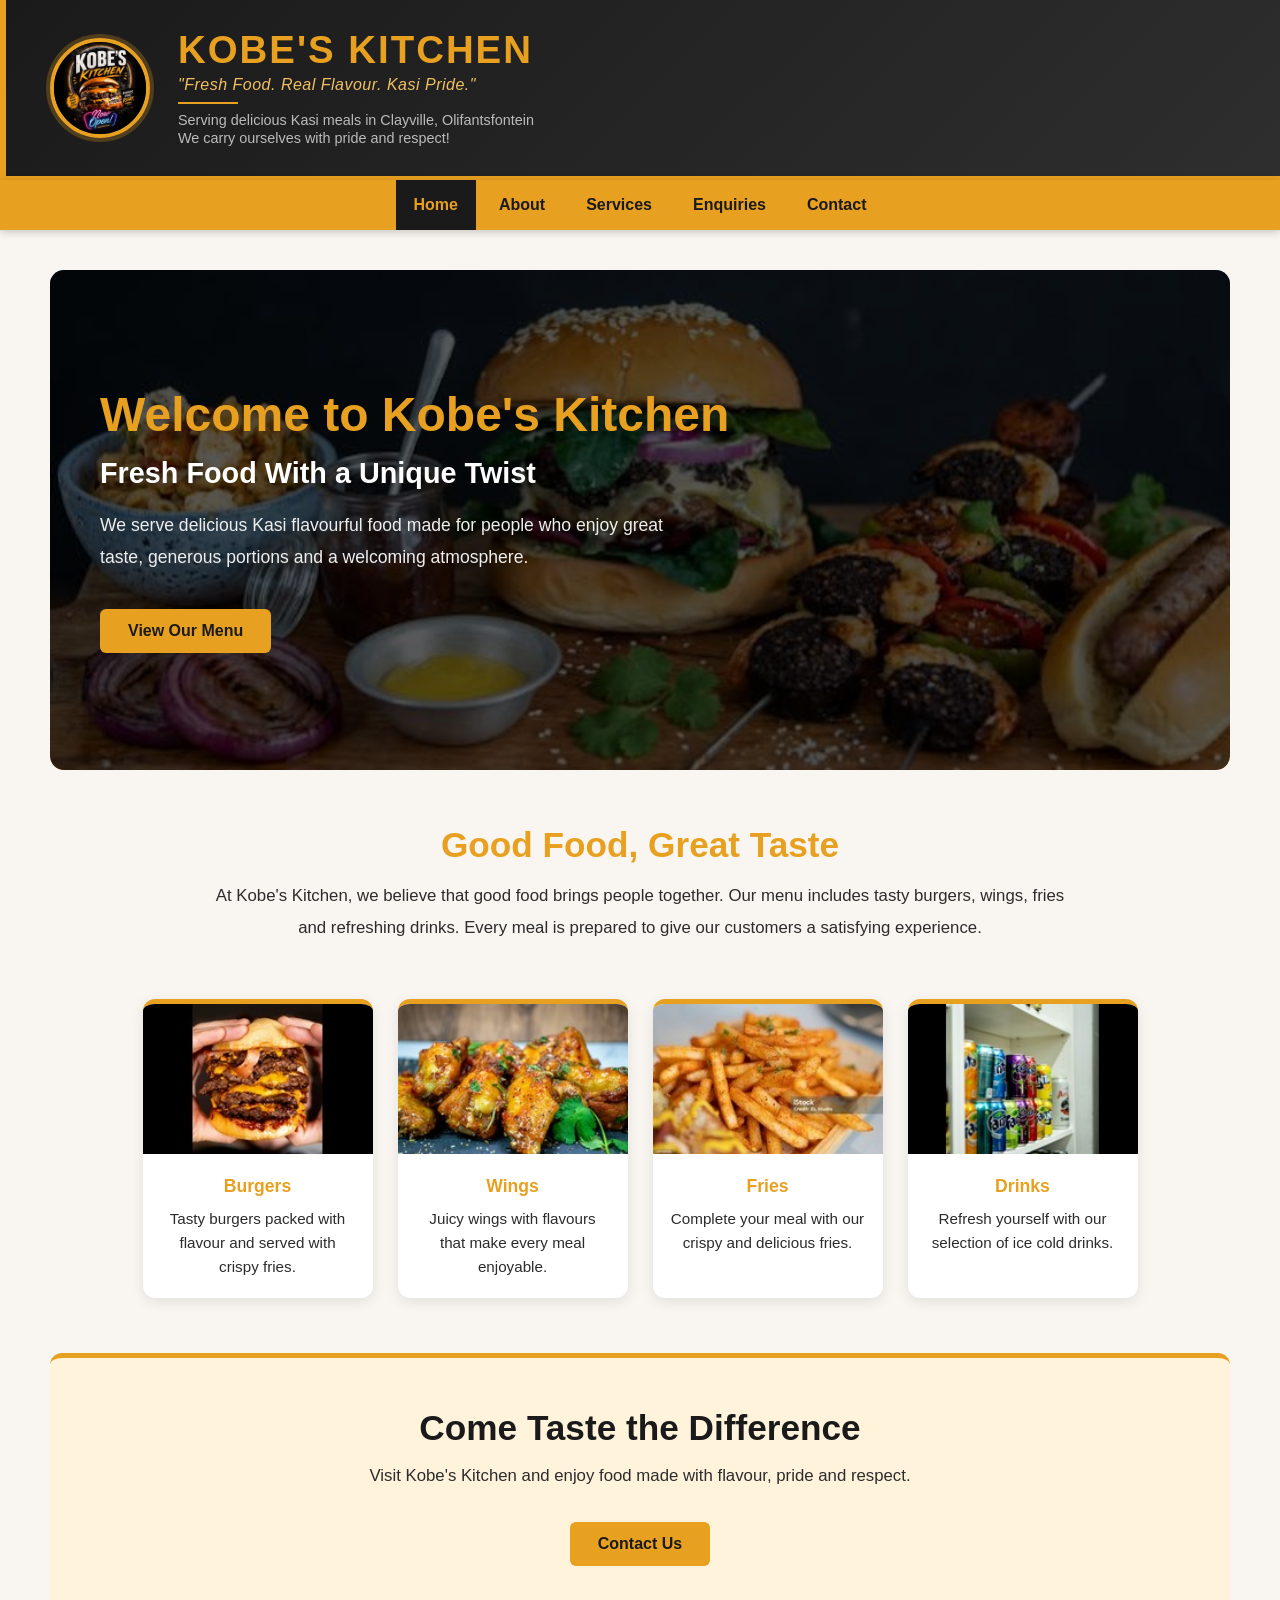
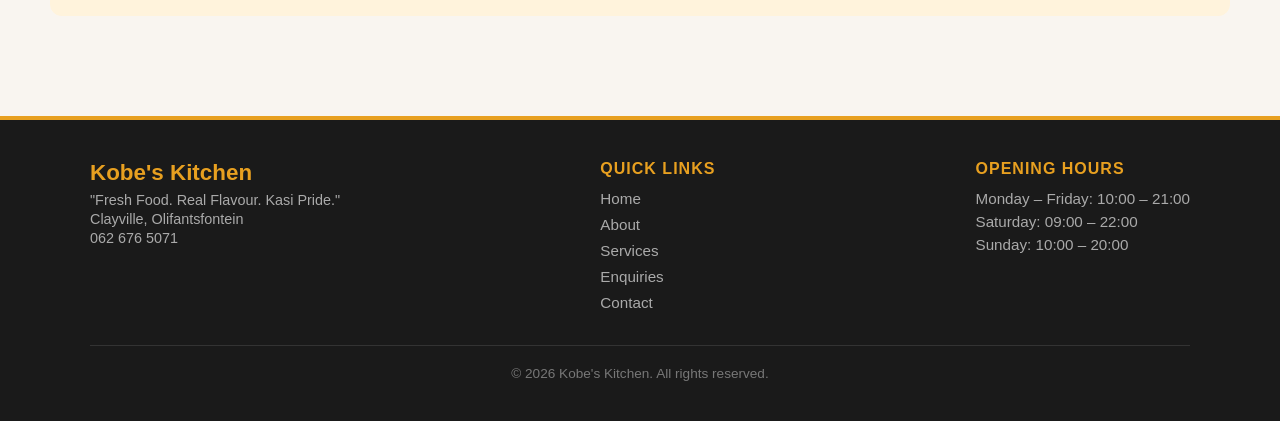
<file: kobes_kitchen_part3/kobes_part3/index.html>
<!DOCTYPE html>
<html lang="en">
<head>
    <meta charset="UTF-8">
    <meta name="viewport" content="width=device-width, initial-scale=1.0">
    <title>Kobe's Kitchen</title>
    <meta name="description" content="Kobe's Kitchen serves fresh and flavourful Kasi food including burgers, wings, fries and cold drinks. Visit us in Clayville, Olifantsfontein.">
    <meta name="keywords" content="Kobe's Kitchen, Kasi food, burgers, wings, fries, Clayville, Olifantsfontein, fast food South Africa">
    <meta name="author" content="Kobe's Kitchen">
    <link rel="stylesheet" href="css_assets/style.css">
</head>
<body>

    <header>
        <img src="_images/Logo.jpeg" alt="Kobe's Kitchen Logo">
        <div class="header-text">
            <h1>Kobe's Kitchen</h1>
            <p class="tagline">"Fresh Food. Real Flavour. Kasi Pride."</p>
            <div class="header-divider"></div>
            <p>Serving delicious Kasi meals in Clayville, Olifantsfontein</p>
            <p>We carry ourselves with pride and respect!</p>
        </div>
    </header>

    <nav>
        <ul>
            <li><a href="index.html">Home</a></li>
            <li><a href="about.html">About</a></li>
            <li><a href="services.html">Services</a></li>
            <li><a href="enquiries.html">Enquiries</a></li>
            <li><a href="contact.html">Contact</a></li>
        </ul>
    </nav>

    <main>

        <section class="home-hero">
            <div class="home-text">
                <h1>Welcome to Kobe's Kitchen</h1>
                <h2>Fresh Food With a Unique Twist</h2>
                <p>
                    We serve delicious Kasi flavourful food made for people who
                    enjoy great taste, generous portions and a welcoming atmosphere.
                </p>
                <a href="services.html" class="home-button">View Our Menu</a>
            </div>
        </section>

        <section class="home-intro">
            <h1>Good Food, Great Taste</h1>
            <p>
                At Kobe's Kitchen, we believe that good food brings people together.
                Our menu includes tasty burgers, wings, fries and refreshing drinks.
                Every meal is prepared to give our customers a satisfying experience.
            </p>
        </section>

        <section class="home-highlights">

            <div class="home-card">
                <img src="_images/burger (2).jpg" alt="Burgers at Kobe's Kitchen">
                <div class="home-card-text">
                    <h2>Burgers</h2>
                    <p>Tasty burgers packed with flavour and served with crispy fries.</p>
                </div>
            </div>

            <div class="home-card">
                <img src="_images/wings (1).jpg" alt="Wings at Kobe's Kitchen">
                <div class="home-card-text">
                    <h2>Wings</h2>
                    <p>Juicy wings with flavours that make every meal enjoyable.</p>
                </div>
            </div>

            <div class="home-card">
                <img src="_images/Fries 1.jpg" alt="Fries at Kobe's Kitchen">
                <div class="home-card-text">
                    <h2>Fries</h2>
                    <p>Complete your meal with our crispy and delicious fries.</p>
                </div>
            </div>

            <div class="home-card">
                <img src="_images/drinks.jpg" alt="Drinks at Kobe's Kitchen">
                <div class="home-card-text">
                    <h2>Drinks</h2>
                    <p>Refresh yourself with our selection of ice cold drinks.</p>
                </div>
            </div>

        </section>

        <section class="home-bottom">
            <h1>Come Taste the Difference</h1>
            <p>Visit Kobe's Kitchen and enjoy food made with flavour, pride and respect.</p>
            <a href="contact.html" class="home-button">Contact Us</a>
        </section>

    </main>

    <footer>
        <div class="footer-inner">
            <div class="footer-brand">
                <h2>Kobe's Kitchen</h2>
                <p>"Fresh Food. Real Flavour. Kasi Pride."</p>
                <p>Clayville, Olifantsfontein</p>
                <p>062 676 5071</p>
            </div>
            <div class="footer-links">
                <h3>Quick Links</h3>
                <ul>
                    <li><a href="index.html">Home</a></li>
                    <li><a href="about.html">About</a></li>
                    <li><a href="services.html">Services</a></li>
                    <li><a href="enquiries.html">Enquiries</a></li>
                    <li><a href="contact.html">Contact</a></li>
                </ul>
            </div>
            <div class="footer-contact">
                <h3>Opening Hours</h3>
                <p>Monday – Friday: 10:00 – 21:00</p>
                <p>Saturday: 09:00 – 22:00</p>
                <p>Sunday: 10:00 – 20:00</p>
            </div>
        </div>
        <div class="footer-bottom">
            <p>&copy; 2026 Kobe's Kitchen. All rights reserved.</p>
        </div>
    </footer>

    <button id="back-to-top" title="Back to top">&#8679;</button>

    <script src="js_assets/script.js"></script>

</body>
</html>
</file>
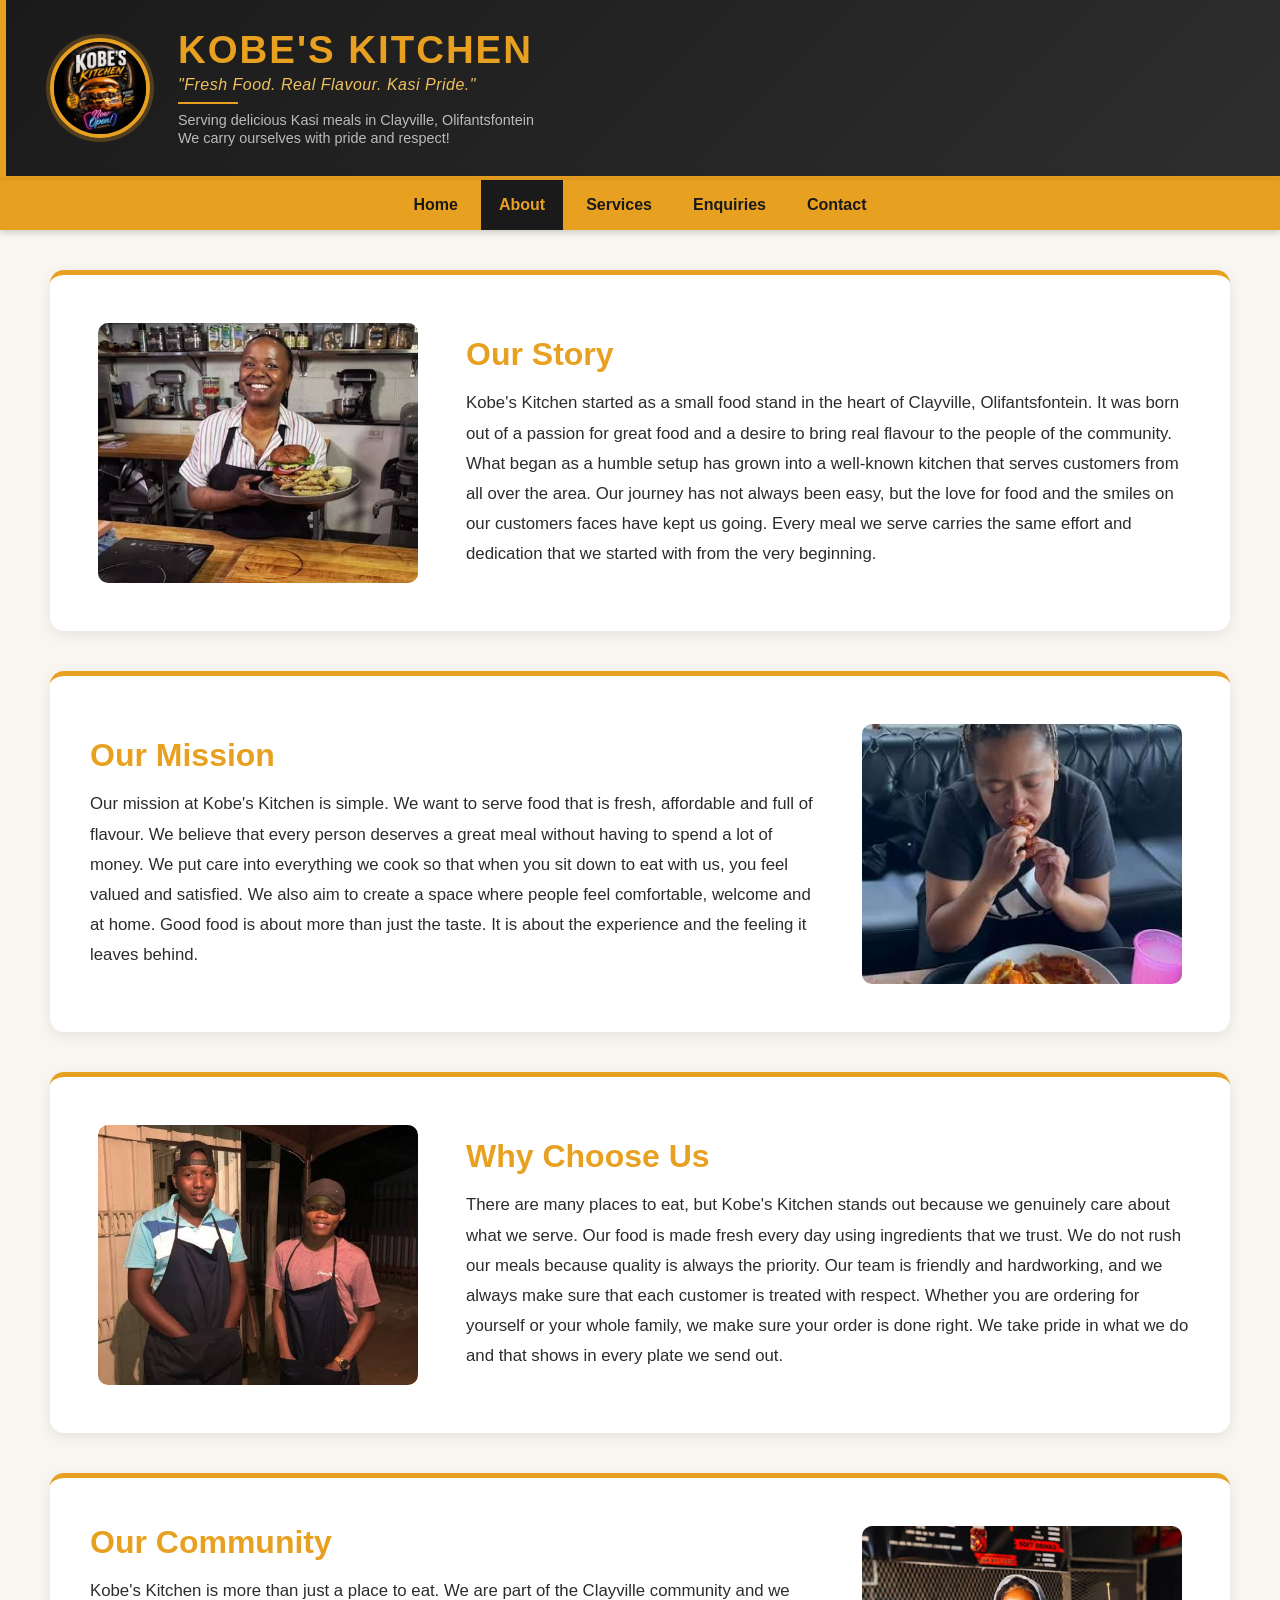
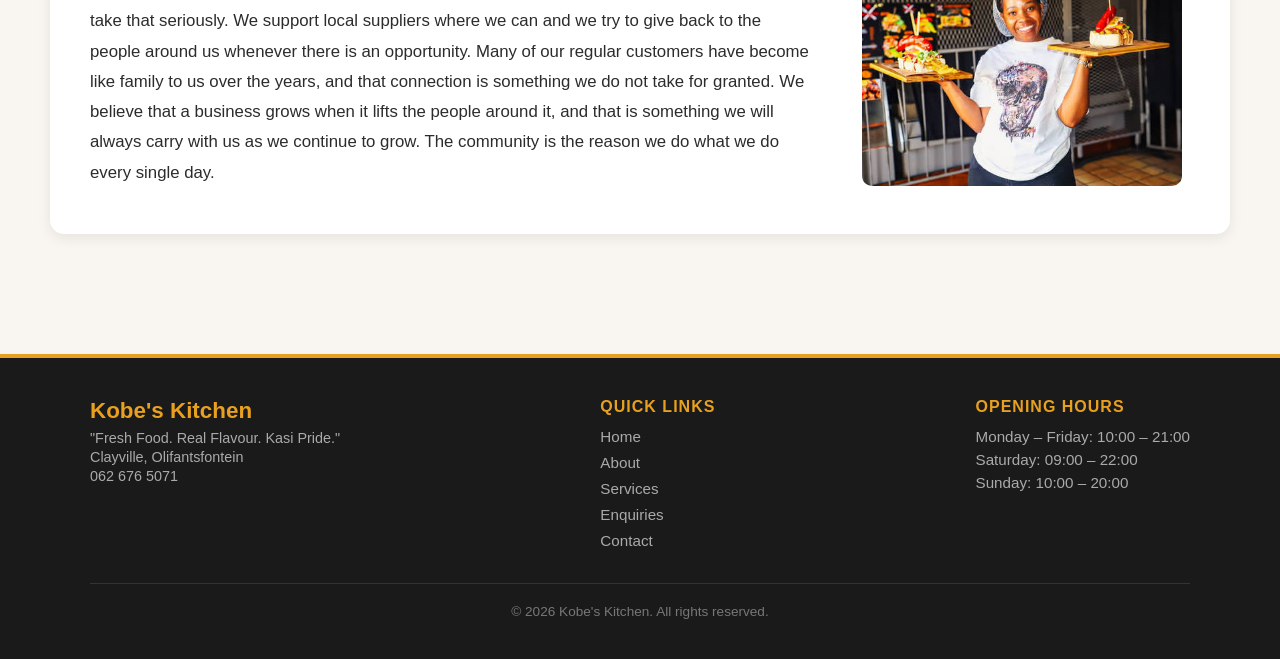
<file: kobes_kitchen_part3/kobes_part3/about.html>
<!DOCTYPE html>
<html lang="en">
<head>
    <meta charset="UTF-8">
    <meta name="viewport" content="width=device-width, initial-scale=1.0">
    <title>About - Kobe's Kitchen</title>
    <meta name="description" content="Learn about Kobe's Kitchen, our story, our mission and the community we serve in Clayville, Olifantsfontein.">
    <meta name="keywords" content="Kobe's Kitchen about, our story, our mission, Kasi food, Clayville, South Africa">
    <meta name="author" content="Kobe's Kitchen">
    <link rel="stylesheet" href="css_assets/style.css">
</head>
<body>

    <header>
        <img src="_images/Logo.jpeg" alt="Kobe's Kitchen Logo">
        <div class="header-text">
            <h1>Kobe's Kitchen</h1>
            <p class="tagline">"Fresh Food. Real Flavour. Kasi Pride."</p>
            <div class="header-divider"></div>
            <p>Serving delicious Kasi meals in Clayville, Olifantsfontein</p>
            <p>We carry ourselves with pride and respect!</p>
        </div>
    </header>

    <nav>
        <ul>
            <li><a href="index.html">Home</a></li>
            <li><a href="about.html">About</a></li>
            <li><a href="services.html">Services</a></li>
            <li><a href="enquiries.html">Enquiries</a></li>
            <li><a href="contact.html">Contact</a></li>
        </ul>
    </nav>

    <main>

        <div class="about-section">
            <img src="_images/cheff.jpg" alt="Chef at Kobe's Kitchen">
            <div class="text">
                <h1>Our Story</h1>
                <p>
                    Kobe's Kitchen started as a small food stand in the heart of Clayville, Olifantsfontein.
                    It was born out of a passion for great food and a desire to bring real flavour to the
                    people of the community. What began as a humble setup has grown into a well-known
                    kitchen that serves customers from all over the area. Our journey has not always been
                    easy, but the love for food and the smiles on our customers faces have kept us going.
                    Every meal we serve carries the same effort and dedication that we started with from
                    the very beginning.
                </p>
            </div>
        </div>

        <div class="about-section reverse">
            <img src="_images/happy_customer.jpg" alt="Happy customer at Kobe's Kitchen">
            <div class="text">
                <h1>Our Mission</h1>
                <p>
                    Our mission at Kobe's Kitchen is simple. We want to serve food that is fresh, affordable
                    and full of flavour. We believe that every person deserves a great meal without having to
                    spend a lot of money. We put care into everything we cook so that when you sit down to
                    eat with us, you feel valued and satisfied. We also aim to create a space where people
                    feel comfortable, welcome and at home. Good food is about more than just the taste. It
                    is about the experience and the feeling it leaves behind.
                </p>
            </div>
        </div>

        <div class="about-section">
            <img src="_images/staff.jpg" alt="Staff at Kobe's Kitchen">
            <div class="text">
                <h1>Why Choose Us</h1>
                <p>
                    There are many places to eat, but Kobe's Kitchen stands out because we genuinely care
                    about what we serve. Our food is made fresh every day using ingredients that we trust.
                    We do not rush our meals because quality is always the priority. Our team is friendly
                    and hardworking, and we always make sure that each customer is treated with respect.
                    Whether you are ordering for yourself or your whole family, we make sure your order is
                    done right. We take pride in what we do and that shows in every plate we send out.
                </p>
            </div>
        </div>

        <div class="about-section reverse">
            <img src="_images/community.jpg" alt="Kobe's Kitchen community">
            <div class="text">
                <h1>Our Community</h1>
                <p>
                    Kobe's Kitchen is more than just a place to eat. We are part of the Clayville community
                    and we take that seriously. We support local suppliers where we can and we try to give
                    back to the people around us whenever there is an opportunity. Many of our regular
                    customers have become like family to us over the years, and that connection is something
                    we do not take for granted. We believe that a business grows when it lifts the people
                    around it, and that is something we will always carry with us as we continue to grow.
                    The community is the reason we do what we do every single day.
                </p>
            </div>
        </div>

    </main>

    <footer>
        <div class="footer-inner">
            <div class="footer-brand">
                <h2>Kobe's Kitchen</h2>
                <p>"Fresh Food. Real Flavour. Kasi Pride."</p>
                <p>Clayville, Olifantsfontein</p>
                <p>062 676 5071</p>
            </div>
            <div class="footer-links">
                <h3>Quick Links</h3>
                <ul>
                    <li><a href="index.html">Home</a></li>
                    <li><a href="about.html">About</a></li>
                    <li><a href="services.html">Services</a></li>
                    <li><a href="enquiries.html">Enquiries</a></li>
                    <li><a href="contact.html">Contact</a></li>
                </ul>
            </div>
            <div class="footer-contact">
                <h3>Opening Hours</h3>
                <p>Monday – Friday: 10:00 – 21:00</p>
                <p>Saturday: 09:00 – 22:00</p>
                <p>Sunday: 10:00 – 20:00</p>
            </div>
        </div>
        <div class="footer-bottom">
            <p>&copy; 2026 Kobe's Kitchen. All rights reserved.</p>
        </div>
    </footer>

    <button id="back-to-top" title="Back to top">&#8679;</button>

    <script src="js_assets/script.js"></script>

</body>
</html>
</file>
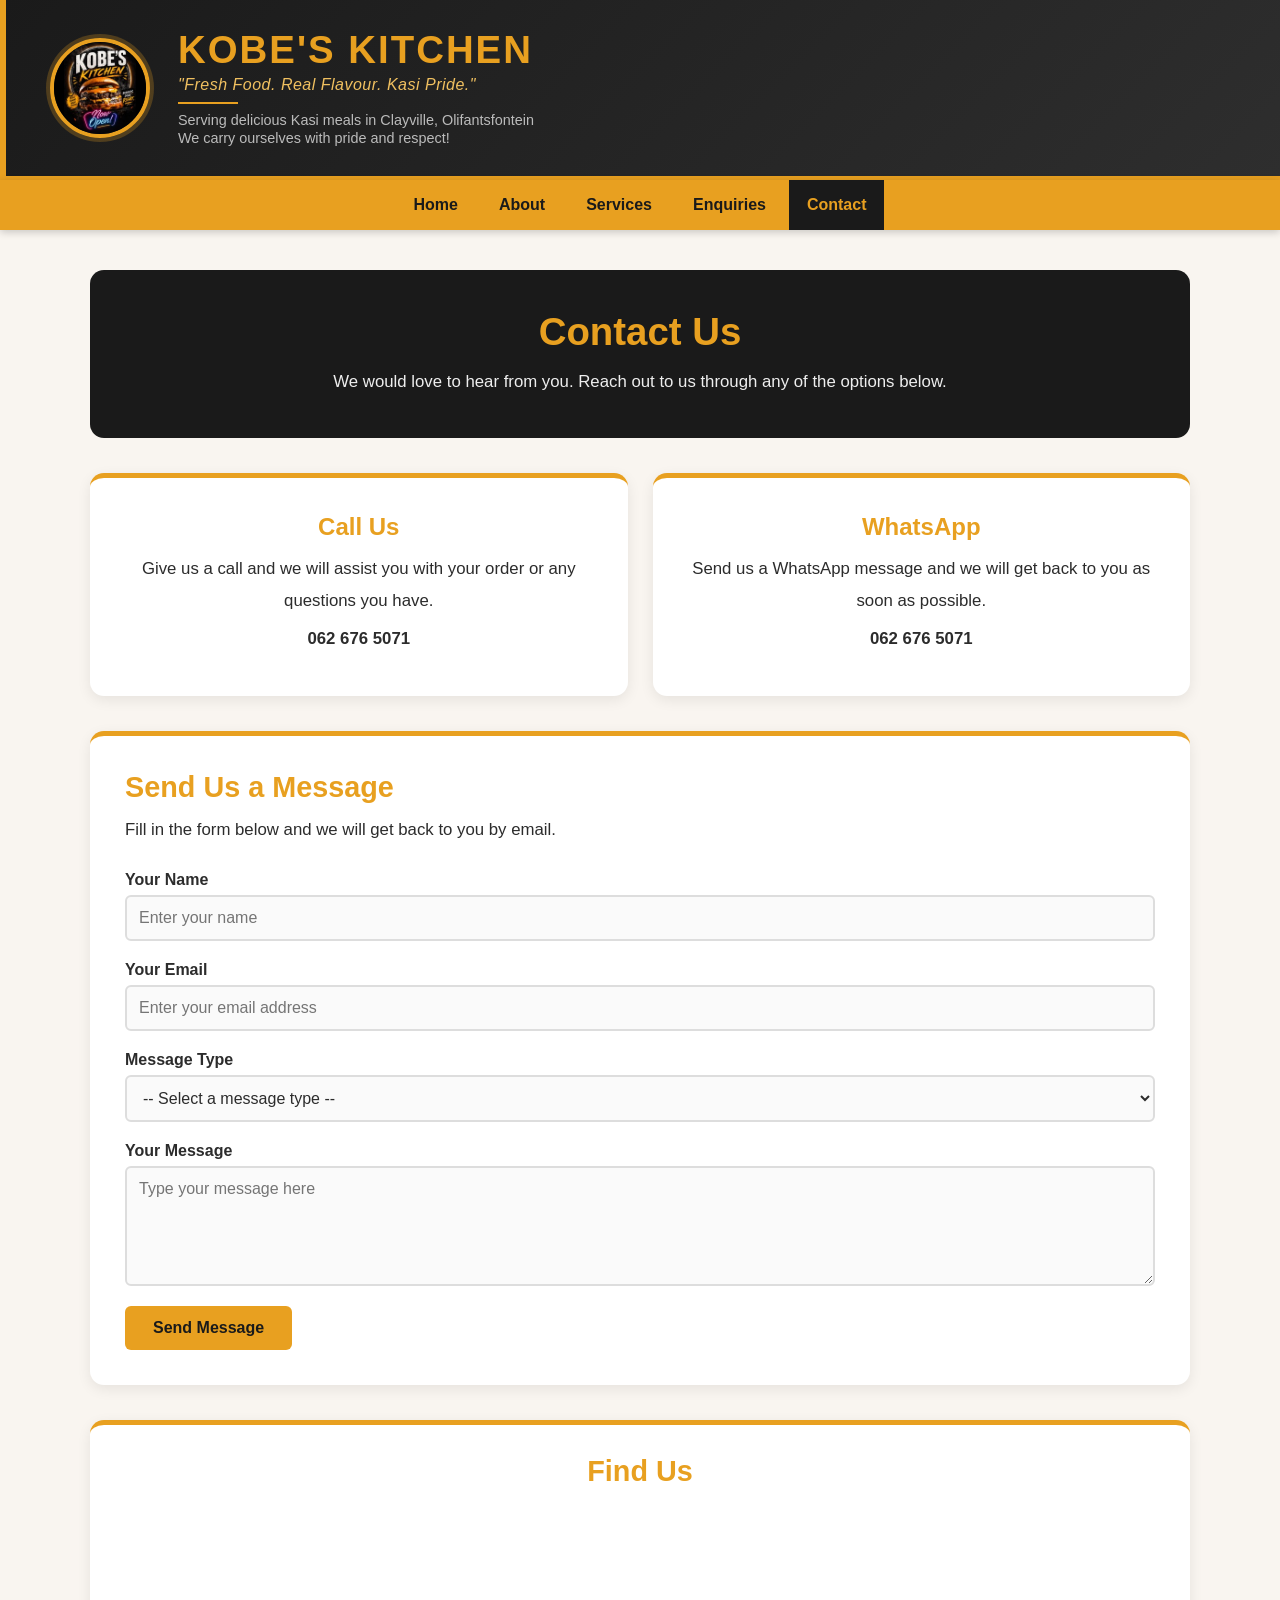
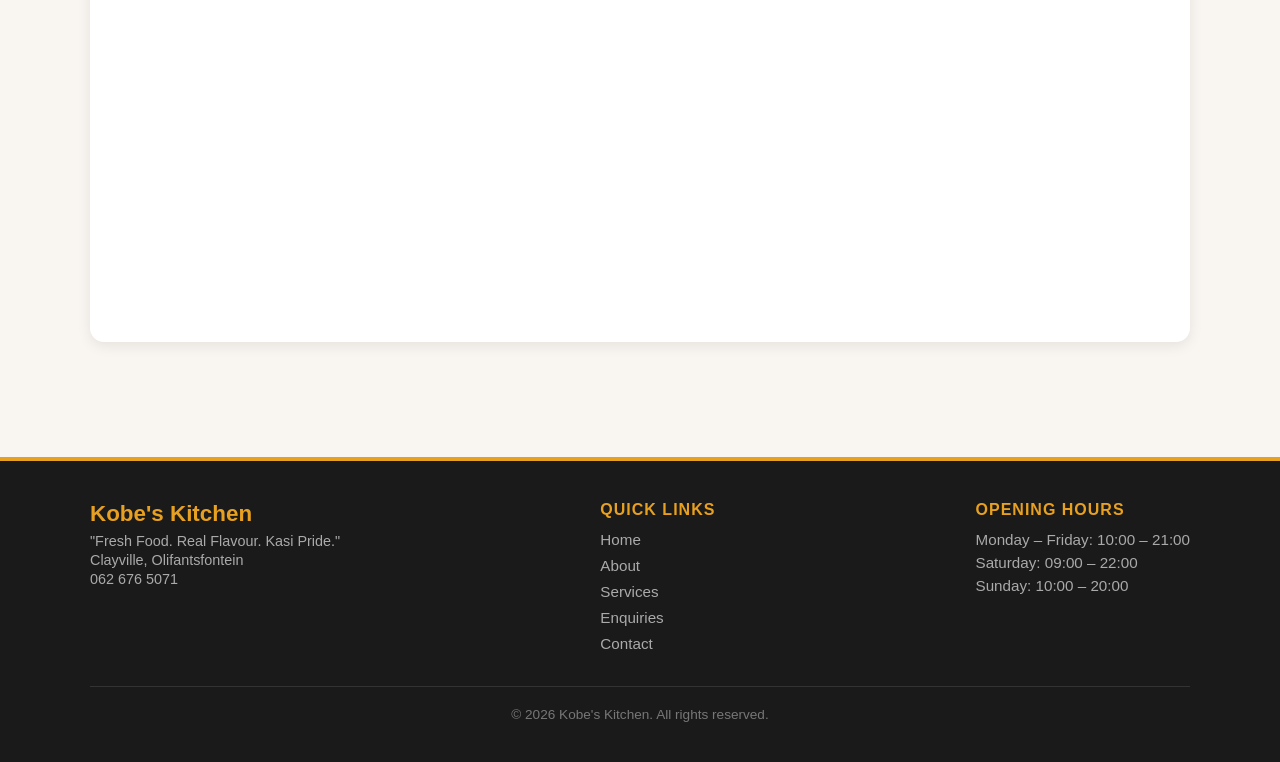
<file: kobes_kitchen_part3/kobes_part3/contact.html>
<!DOCTYPE html>
<html lang="en">
<head>
    <meta charset="UTF-8">
    <meta name="viewport" content="width=device-width, initial-scale=1.0">
    <title>Contact - Kobe's Kitchen</title>
    <meta name="description" content="Contact Kobe's Kitchen by phone or WhatsApp. Find us in Clayville, Olifantsfontein. View our location on the map.">
    <meta name="keywords" content="Kobe's Kitchen contact, phone number, WhatsApp, location, Clayville, Olifantsfontein">
    <meta name="author" content="Kobe's Kitchen">
    <link rel="stylesheet" href="css_assets/style.css">
</head>
<body>

    <header>
        <img src="_images/Logo.jpeg" alt="Kobe's Kitchen Logo">
        <div class="header-text">
            <h1>Kobe's Kitchen</h1>
            <p class="tagline">"Fresh Food. Real Flavour. Kasi Pride."</p>
            <div class="header-divider"></div>
            <p>Serving delicious Kasi meals in Clayville, Olifantsfontein</p>
            <p>We carry ourselves with pride and respect!</p>
        </div>
    </header>

    <nav>
        <ul>
            <li><a href="index.html">Home</a></li>
            <li><a href="about.html">About</a></li>
            <li><a href="services.html">Services</a></li>
            <li><a href="enquiries.html">Enquiries</a></li>
            <li><a href="contact.html">Contact</a></li>
        </ul>
    </nav>

    <main>

        <section class="contact-section">

            <div class="contact-intro">
                <h1>Contact Us</h1>
                <p>We would love to hear from you. Reach out to us through any of the options below.</p>
            </div>

            <div class="contact-details">

                <div class="contact-card">
                    <h2>Call Us</h2>
                    <p>Give us a call and we will assist you with your order or any questions you have.</p>
                    <p><strong>062 676 5071</strong></p>
                </div>

                <div class="contact-card">
                    <h2>WhatsApp</h2>
                    <p>Send us a WhatsApp message and we will get back to you as soon as possible.</p>
                    <p><strong>062 676 5071</strong></p>
                </div>

            </div>

            <div class="contact-form-wrapper">

                <h2>Send Us a Message</h2>
                <p>Fill in the form below and we will get back to you by email.</p>

                <form id="contact-form">

                    <div class="form-group">
                        <label for="contact-name">Your Name</label>
                        <input type="text" id="contact-name" name="contact-name" placeholder="Enter your name">
                        <span id="contact-name-error" class="error-message"></span>
                    </div>

                    <div class="form-group">
                        <label for="contact-email">Your Email</label>
                        <input type="email" id="contact-email" name="contact-email" placeholder="Enter your email address">
                        <span id="contact-email-error" class="error-message"></span>
                    </div>

                    <div class="form-group">
                        <label for="contact-type">Message Type</label>
                        <select id="contact-type" name="contact-type">
                            <option value="">-- Select a message type --</option>
                            <option value="General Enquiry">General Enquiry</option>
                            <option value="Order Query">Order Query</option>
                            <option value="Feedback">Feedback</option>
                            <option value="Complaint">Complaint</option>
                            <option value="Other">Other</option>
                        </select>
                        <span id="contact-type-error" class="error-message"></span>
                    </div>

                    <div class="form-group">
                        <label for="contact-message">Your Message</label>
                        <textarea id="contact-message" name="contact-message" rows="5" placeholder="Type your message here"></textarea>
                        <span id="contact-message-error" class="error-message"></span>
                    </div>

                    <div id="contact-form-success">
                        Thank you for your message! We will get back to you at the email address you provided.
                    </div>

                    <button type="submit">Send Message</button>

                </form>

            </div>

            <div class="contact-map">
                <h2>Find Us</h2>
                <iframe
                    src="https://www.google.com/maps/embed?pb=!1m18!1m12!1m3!1d3581.3073576193!2d28.21523!3d-25.98765!2m3!1f0!2f0!3f0!3m2!1i1024!2i768!4f13.1!3m3!1m2!1s0x0%3A0x0!2zMjXCsDU5JzE1LjUiUyAyOMKwMTInNTQuOCJF!5e0!3m2!1sen!2sza!4v1620000000000!5m2!1sen!2sza"
                    width="100%"
                    height="400"
                    style="border:0;"
                    allowfullscreen=""
                    loading="lazy"
                    title="Kobe's Kitchen Location">
                </iframe>
            </div>

        </section>

    </main>

    <footer>
        <div class="footer-inner">
            <div class="footer-brand">
                <h2>Kobe's Kitchen</h2>
                <p>"Fresh Food. Real Flavour. Kasi Pride."</p>
                <p>Clayville, Olifantsfontein</p>
                <p>062 676 5071</p>
            </div>
            <div class="footer-links">
                <h3>Quick Links</h3>
                <ul>
                    <li><a href="index.html">Home</a></li>
                    <li><a href="about.html">About</a></li>
                    <li><a href="services.html">Services</a></li>
                    <li><a href="enquiries.html">Enquiries</a></li>
                    <li><a href="contact.html">Contact</a></li>
                </ul>
            </div>
            <div class="footer-contact">
                <h3>Opening Hours</h3>
                <p>Monday – Friday: 10:00 – 21:00</p>
                <p>Saturday: 09:00 – 22:00</p>
                <p>Sunday: 10:00 – 20:00</p>
            </div>
        </div>
        <div class="footer-bottom">
            <p>&copy; 2026 Kobe's Kitchen. All rights reserved.</p>
        </div>
    </footer>

    <button id="back-to-top" title="Back to top">&#8679;</button>

    <script src="js_assets/script.js"></script>

</body>
</html>
</file>
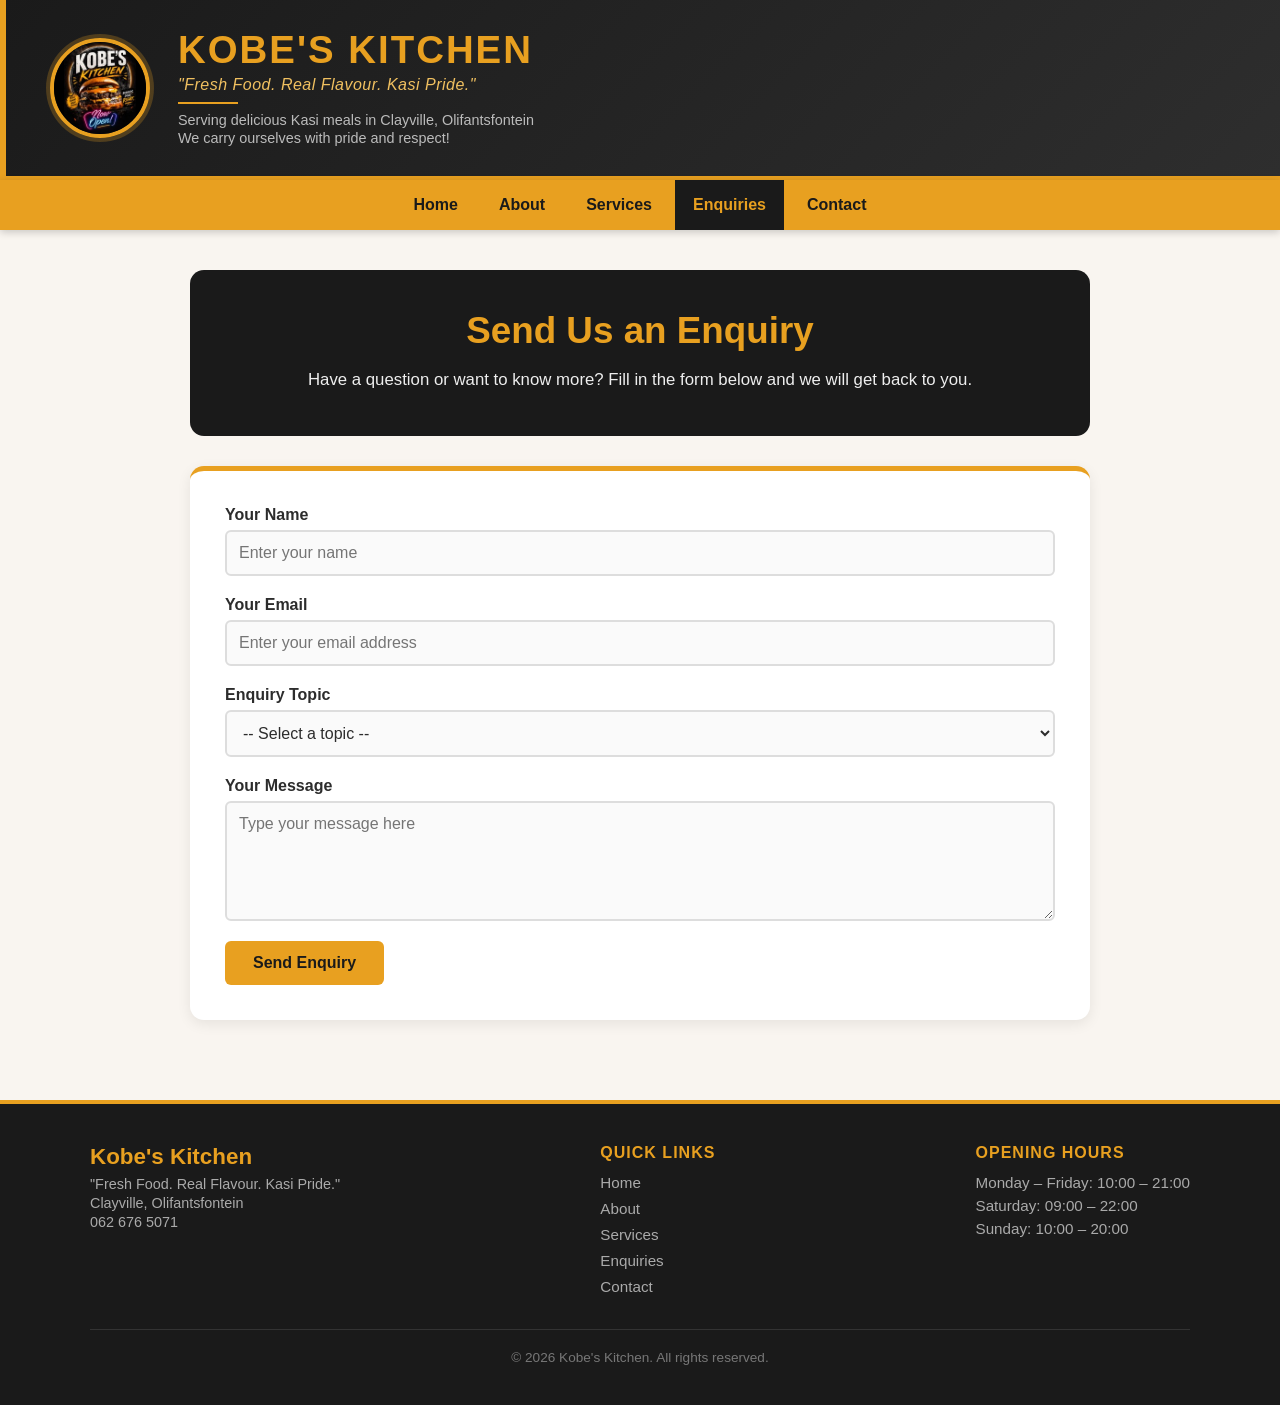
<file: kobes_kitchen_part3/kobes_part3/enquiries.html>
<!DOCTYPE html>
<html lang="en">
<head>
    <meta charset="UTF-8">
    <meta name="viewport" content="width=device-width, initial-scale=1.0">
    <title>Enquiries - Kobe's Kitchen</title>
    <meta name="description" content="Send an enquiry to Kobe's Kitchen. Fill in your name, email and message and we will get back to you as soon as possible.">
    <meta name="keywords" content="Kobe's Kitchen enquiries, contact form, send message, Kasi food, Clayville">
    <meta name="author" content="Kobe's Kitchen">
    <link rel="stylesheet" href="css_assets/style.css">
</head>
<body>

    <header>
        <img src="_images/Logo.jpeg" alt="Kobe's Kitchen Logo">
        <div class="header-text">
            <h1>Kobe's Kitchen</h1>
            <p class="tagline">"Fresh Food. Real Flavour. Kasi Pride."</p>
            <div class="header-divider"></div>
            <p>Serving delicious Kasi meals in Clayville, Olifantsfontein</p>
            <p>We carry ourselves with pride and respect!</p>
        </div>
    </header>

    <nav>
        <ul>
            <li><a href="index.html">Home</a></li>
            <li><a href="about.html">About</a></li>
            <li><a href="services.html">Services</a></li>
            <li><a href="enquiries.html">Enquiries</a></li>
            <li><a href="contact.html">Contact</a></li>
        </ul>
    </nav>

    <main>

        <section class="enquiries-section">

            <div class="enquiries-heading">
                <h1>Send Us an Enquiry</h1>
                <p>Have a question or want to know more? Fill in the form below and we will get back to you.</p>
            </div>

            <div class="form-container">

                <form id="enquiry-form">

                    <div class="form-group">
                        <label for="enquiry-name">Your Name</label>
                        <input type="text" id="enquiry-name" name="enquiry-name" placeholder="Enter your name">
                        <span id="name-error" class="error-message"></span>
                    </div>

                    <div class="form-group">
                        <label for="enquiry-email">Your Email</label>
                        <input type="email" id="enquiry-email" name="enquiry-email" placeholder="Enter your email address">
                        <span id="email-error" class="error-message"></span>
                    </div>

                    <div class="form-group">
                        <label for="enquiry-topic">Enquiry Topic</label>
                        <select id="enquiry-topic" name="enquiry-topic">
                            <option value="">-- Select a topic --</option>
                            <option value="Menu Item">Menu Item / Pricing</option>
                            <option value="Availability">Availability</option>
                            <option value="Catering">Catering</option>
                            <option value="Other">Other</option>
                        </select>
                        <span id="topic-error" class="error-message"></span>
                    </div>

                    <div class="form-group">
                        <label for="enquiry-message">Your Message</label>
                        <textarea id="enquiry-message" name="enquiry-message" rows="5" placeholder="Type your message here"></textarea>
                        <span id="message-error" class="error-message"></span>
                    </div>

                    <div id="form-success">
                        Thank you! Your enquiry has been sent. We will get back to you soon.
                    </div>

                    <button type="submit">Send Enquiry</button>

                </form>

            </div>

        </section>

    </main>

    <footer>
        <div class="footer-inner">
            <div class="footer-brand">
                <h2>Kobe's Kitchen</h2>
                <p>"Fresh Food. Real Flavour. Kasi Pride."</p>
                <p>Clayville, Olifantsfontein</p>
                <p>062 676 5071</p>
            </div>
            <div class="footer-links">
                <h3>Quick Links</h3>
                <ul>
                    <li><a href="index.html">Home</a></li>
                    <li><a href="about.html">About</a></li>
                    <li><a href="services.html">Services</a></li>
                    <li><a href="enquiries.html">Enquiries</a></li>
                    <li><a href="contact.html">Contact</a></li>
                </ul>
            </div>
            <div class="footer-contact">
                <h3>Opening Hours</h3>
                <p>Monday – Friday: 10:00 – 21:00</p>
                <p>Saturday: 09:00 – 22:00</p>
                <p>Sunday: 10:00 – 20:00</p>
            </div>
        </div>
        <div class="footer-bottom">
            <p>&copy; 2026 Kobe's Kitchen. All rights reserved.</p>
        </div>
    </footer>

    <button id="back-to-top" title="Back to top">&#8679;</button>

    <script src="js_assets/script.js"></script>

</body>
</html>
</file>
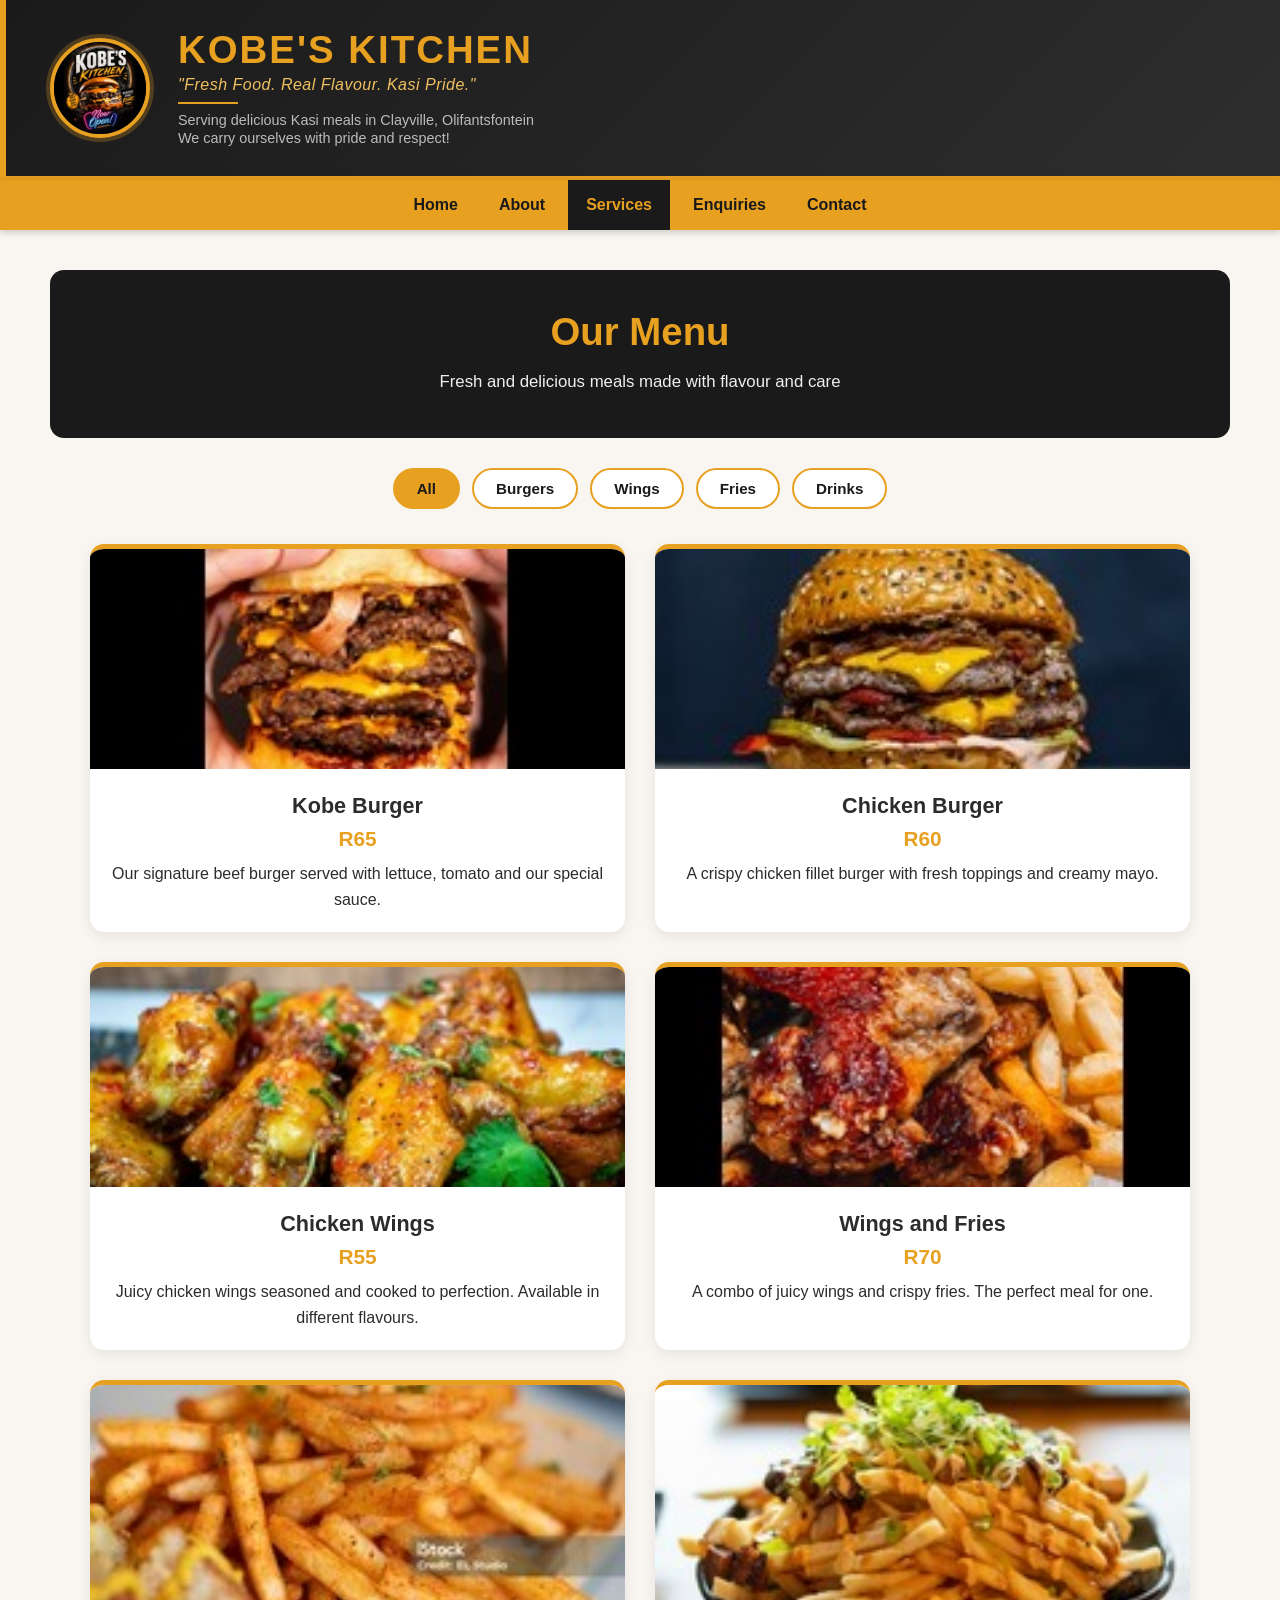
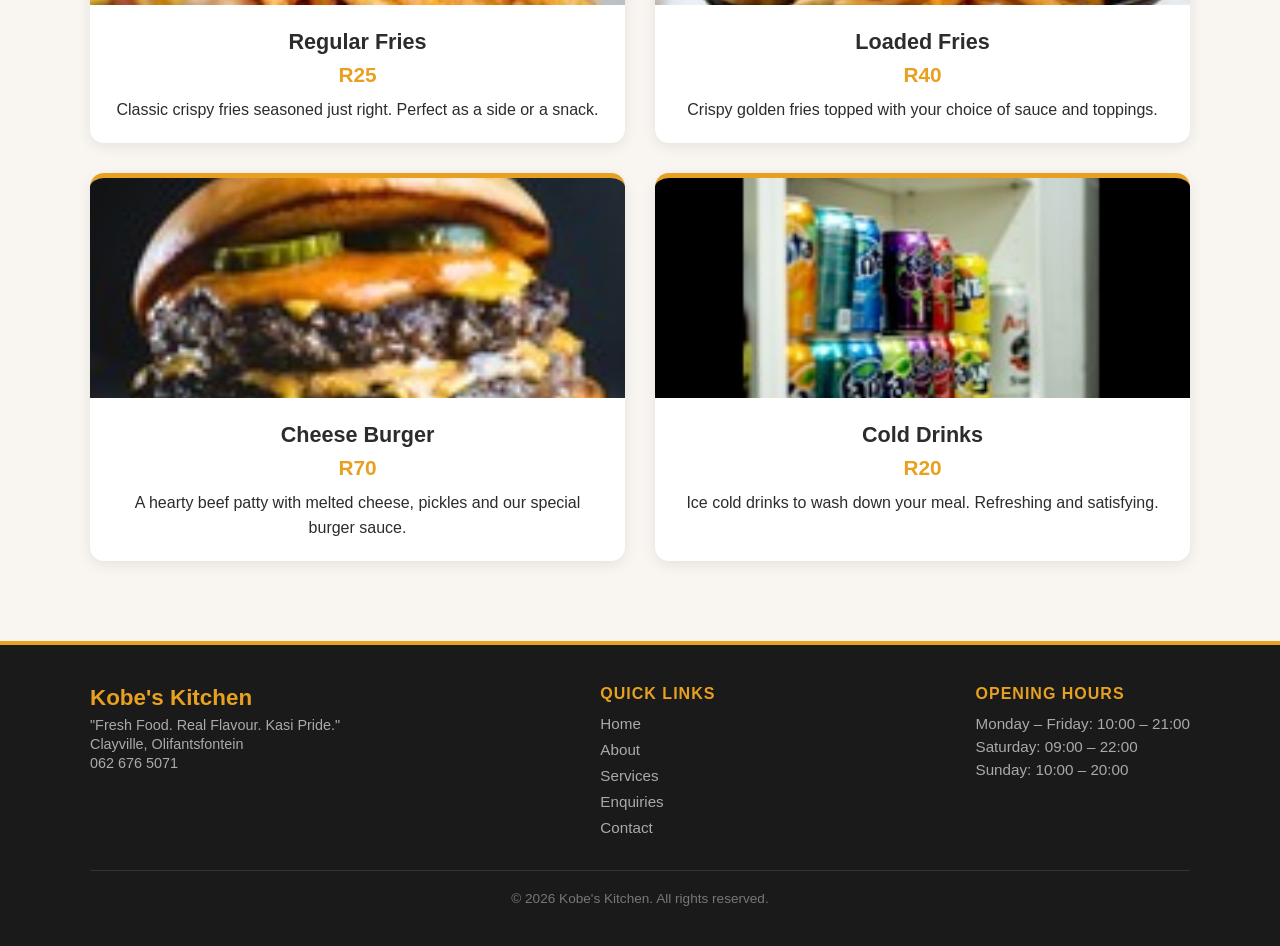
<file: kobes_kitchen_part3/kobes_part3/services.html>
<!DOCTYPE html>
<html lang="en">
<head>
    <meta charset="UTF-8">
    <meta name="viewport" content="width=device-width, initial-scale=1.0">
    <title>Services - Kobe's Kitchen</title>
    <meta name="description" content="Browse the Kobe's Kitchen menu including burgers, wings, fries and drinks. Fresh Kasi food served in Clayville, Olifantsfontein.">
    <meta name="keywords" content="Kobe's Kitchen menu, burgers, wings, fries, drinks, Kasi food, Clayville, food prices">
    <meta name="author" content="Kobe's Kitchen">
    <link rel="stylesheet" href="css_assets/style.css">
</head>
<body>

    <header>
        <img src="_images/Logo.jpeg" alt="Kobe's Kitchen Logo">
        <div class="header-text">
            <h1>Kobe's Kitchen</h1>
            <p class="tagline">"Fresh Food. Real Flavour. Kasi Pride."</p>
            <div class="header-divider"></div>
            <p>Serving delicious Kasi meals in Clayville, Olifantsfontein</p>
            <p>We carry ourselves with pride and respect!</p>
        </div>
    </header>

    <nav>
        <ul>
            <li><a href="index.html">Home</a></li>
            <li><a href="about.html">About</a></li>
            <li><a href="services.html">Services</a></li>
            <li><a href="enquiries.html">Enquiries</a></li>
            <li><a href="contact.html">Contact</a></li>
        </ul>
    </nav>

    <main>

        <div class="services-intro">
            <h1>Our Menu</h1>
            <p>Fresh and delicious meals made with flavour and care</p>
        </div>

        <!-- Filter buttons to sort menu items by category -->
        <div class="services-filter">
            <button class="filter-btn active" data-filter="all">All</button>
            <button class="filter-btn" data-filter="burgers">Burgers</button>
            <button class="filter-btn" data-filter="wings">Wings</button>
            <button class="filter-btn" data-filter="fries">Fries</button>
            <button class="filter-btn" data-filter="drinks">Drinks</button>
        </div>

        <div class="services-grid">

            <div class="service-card" data-category="burgers">
                <img src="_images/burger (2).jpg" alt="Kobe Burger">
                <div class="service-card-text">
                    <h2>Kobe Burger</h2>
                    <h3>R65</h3>
                    <p>Our signature beef burger served with lettuce, tomato and our special sauce.</p>
                </div>
            </div>

            <div class="service-card" data-category="burgers">
                <img src="_images/Burger 3.jpg" alt="Chicken Burger">
                <div class="service-card-text">
                    <h2>Chicken Burger</h2>
                    <h3>R60</h3>
                    <p>A crispy chicken fillet burger with fresh toppings and creamy mayo.</p>
                </div>
            </div>

            <div class="service-card" data-category="wings">
                <img src="_images/wings (1).jpg" alt="Chicken Wings">
                <div class="service-card-text">
                    <h2>Chicken Wings</h2>
                    <h3>R55</h3>
                    <p>Juicy chicken wings seasoned and cooked to perfection. Available in different flavours.</p>
                </div>
            </div>

            <div class="service-card" data-category="wings">
                <img src="_images/wings and fries (1).jpg" alt="Wings and Fries">
                <div class="service-card-text">
                    <h2>Wings and Fries</h2>
                    <h3>R70</h3>
                    <p>A combo of juicy wings and crispy fries. The perfect meal for one.</p>
                </div>
            </div>

            <div class="service-card" data-category="fries">
                <img src="_images/Fries 1.jpg" alt="Regular Fries">
                <div class="service-card-text">
                    <h2>Regular Fries</h2>
                    <h3>R25</h3>
                    <p>Classic crispy fries seasoned just right. Perfect as a side or a snack.</p>
                </div>
            </div>

            <div class="service-card" data-category="fries">
                <img src="_images/Fries 2.jpg" alt="Loaded Fries">
                <div class="service-card-text">
                    <h2>Loaded Fries</h2>
                    <h3>R40</h3>
                    <p>Crispy golden fries topped with your choice of sauce and toppings.</p>
                </div>
            </div>

            <div class="service-card" data-category="burgers">
                <img src="_images/Burger 4.jpg" alt="Cheese Burger">
                <div class="service-card-text">
                    <h2>Cheese Burger</h2>
                    <h3>R70</h3>
                    <p>A hearty beef patty with melted cheese, pickles and our special burger sauce.</p>
                </div>
            </div>

            <div class="service-card" data-category="drinks">
                <img src="_images/drinks.jpg" alt="Cold Drinks">
                <div class="service-card-text">
                    <h2>Cold Drinks</h2>
                    <h3>R20</h3>
                    <p>Ice cold drinks to wash down your meal. Refreshing and satisfying.</p>
                </div>
            </div>

        </div>

    </main>

    <footer>
        <div class="footer-inner">
            <div class="footer-brand">
                <h2>Kobe's Kitchen</h2>
                <p>"Fresh Food. Real Flavour. Kasi Pride."</p>
                <p>Clayville, Olifantsfontein</p>
                <p>062 676 5071</p>
            </div>
            <div class="footer-links">
                <h3>Quick Links</h3>
                <ul>
                    <li><a href="index.html">Home</a></li>
                    <li><a href="about.html">About</a></li>
                    <li><a href="services.html">Services</a></li>
                    <li><a href="enquiries.html">Enquiries</a></li>
                    <li><a href="contact.html">Contact</a></li>
                </ul>
            </div>
            <div class="footer-contact">
                <h3>Opening Hours</h3>
                <p>Monday – Friday: 10:00 – 21:00</p>
                <p>Saturday: 09:00 – 22:00</p>
                <p>Sunday: 10:00 – 20:00</p>
            </div>
        </div>
        <div class="footer-bottom">
            <p>&copy; 2026 Kobe's Kitchen. All rights reserved.</p>
        </div>
    </footer>

    <button id="back-to-top" title="Back to top">&#8679;</button>

    <script src="js_assets/script.js"></script>

</body>
</html>
</file>
<file: kobes_kitchen_part3/kobes_part3/css_assets/style.css>
* {
    margin: 0;
    padding: 0;
    box-sizing: border-box;
}

body {
    font-family: 'Segoe UI', Tahoma, Geneva, Verdana, sans-serif;
    background: #f9f5f0;
    color: #2c2c2c;
}

/* ---- Header ---- */

header {
    background: linear-gradient(135deg, #1a1a1a 0%, #2e2e2e 100%);
    color: white;
    padding: 28px 50px;
    display: flex;
    align-items: center;
    gap: 28px;
    border-bottom: 4px solid #e8a020;
    position: relative;
}

/* Orange accent bar on the left edge of the header */
header::before {
    content: "";
    position: absolute;
    left: 0;
    top: 0;
    width: 6px;
    height: 100%;
    background: #e8a020;
}

header img {
    width: 100px;
    height: 100px;
    border-radius: 50%;
    object-fit: cover;
    border: 4px solid #e8a020;
    box-shadow: 0 0 0 4px rgba(232, 160, 32, 0.25);
}

header .header-text h1 {
    font-size: 2.4rem;
    color: #e8a020;
    letter-spacing: 2px;
    margin-bottom: 4px;
    text-transform: uppercase;
}

header .header-text .tagline {
    font-size: 1rem;
    color: #f0c060;
    font-style: italic;
    letter-spacing: 0.5px;
    margin-bottom: 8px;
}

/* Thin divider line between tagline and info */
header .header-text .header-divider {
    width: 60px;
    height: 2px;
    background: #e8a020;
    margin-bottom: 8px;
}

header .header-text p {
    color: #bbbbbb;
    font-size: 0.9rem;
    margin-bottom: 2px;
}

/* ---- Navigation ---- */

nav {
    background: #e8a020;
    padding: 0 50px;
    position: sticky;
    top: 0;
    z-index: 100;
    box-shadow: 0 2px 8px rgba(0, 0, 0, 0.2);
}

nav ul {
    list-style: none;
    display: flex;
    gap: 5px;
    justify-content: center;
}

nav a {
    color: #1a1a1a;
    text-decoration: none;
    font-weight: bold;
    font-size: 1rem;
    padding: 16px 18px;
    display: block;
    transition: background 0.2s, color 0.2s;
}

nav a:hover {
    background: #1a1a1a;
    color: #e8a020;
}

/* Active nav link highlighted by JavaScript */
nav a.active-link {
    background: #1a1a1a;
    color: #e8a020;
}

/* ---- Main Content ---- */

main {
    padding: 40px 50px;
}

main p {
    font-size: 1.05rem;
    line-height: 1.9;
    margin-bottom: 16px;
}

main img {
    width: 200px;
    height: 200px;
    object-fit: cover;
    border-radius: 8px;
    margin: 8px;
}

main h1 {
    font-size: 1.8rem;
    color: #2c2c2c;
    margin-bottom: 10px;
}

/* ---- Home Hero ---- */

.home-hero {
    min-height: 500px;
    background-image: url('../_images/hero-bg.png');
    background-size: cover;
    background-position: center;
    border-radius: 14px;
    padding: 60px 50px;
    display: flex;
    align-items: center;
    justify-content: space-between;
    gap: 50px;
    margin-bottom: 55px;
    position: relative;
    overflow: hidden;
}

/* Dark overlay on top of the hero image */
.home-hero::before {
    content: "";
    position: absolute;
    top: 0;
    left: 0;
    width: 100%;
    height: 100%;
    background: rgba(0, 0, 0, 0.65);
    border-radius: 14px;
}

/* Make sure text sits above the overlay */
.home-hero .home-text {
    position: relative;
    z-index: 1;
}

.home-text {
    flex: 1;
}

.home-text h1 {
    color: #e8a020;
    font-size: 3rem;
    margin-bottom: 15px;
}

.home-text h2 {
    color: white;
    font-size: 1.8rem;
    margin-bottom: 20px;
}

.home-text p {
    color: #eeeeee;
    max-width: 600px;
    font-size: 1.1rem;
    line-height: 1.8;
}

/* ---- Home Buttons ---- */

.home-button {
    display: inline-block;
    background: #e8a020;
    color: #1a1a1a;
    text-decoration: none;
    font-weight: bold;
    padding: 13px 28px;
    border-radius: 6px;
    margin-top: 20px;
    transition: background 0.2s, color 0.2s;
}

.home-button:hover {
    background: white;
    color: #1a1a1a;
}

/* ---- Home Introduction ---- */

.home-intro {
    text-align: center;
    max-width: 850px;
    margin: 0 auto 55px auto;
}

.home-intro h1 {
    color: #e8a020;
    font-size: 2.2rem;
    margin-bottom: 15px;
}

.home-intro p {
    color: #2c2c2c;
}

/* ---- Home Food Highlights ---- */

.home-highlights {
    display: flex;
    justify-content: center;
    gap: 25px;
    flex-wrap: wrap;
    margin-bottom: 55px;
}

.home-card {
    background: white;
    width: 230px;
    border-radius: 12px;
    text-align: center;
    border-top: 5px solid #e8a020;
    box-shadow: 0 4px 14px rgba(0, 0, 0, 0.09);
    overflow: hidden;
    transition: transform 0.2s, box-shadow 0.2s;
}

.home-card:hover {
    transform: translateY(-6px);
    box-shadow: 0 10px 24px rgba(0, 0, 0, 0.14);
}

.home-card img {
    width: 100%;
    height: 150px;
    object-fit: cover;
    border-radius: 0;
    margin: 0;
}

.home-card-text {
    padding: 18px;
}

.home-card h2 {
    color: #e8a020;
    margin-bottom: 10px;
    font-size: 1.1rem;
}

.home-card p {
    font-size: 0.95rem;
    line-height: 1.6;
    margin-bottom: 0;
}

/* ---- Home Bottom ---- */

.home-bottom {
    background: #fff3dc;
    text-align: center;
    padding: 50px 25px;
    border-radius: 12px;
    margin-bottom: 20px;
    border-top: 5px solid #e8a020;
}

.home-bottom h1 {
    color: #1a1a1a;
    font-size: 2.2rem;
    margin-bottom: 12px;
}

.home-bottom p {
    margin-bottom: 10px;
}

/* ---- About Page ---- */

.about-section {
    display: flex;
    align-items: center;
    gap: 40px;
    background: white;
    padding: 40px;
    margin-bottom: 40px;
    border-radius: 14px;
    border-top: 5px solid #e8a020;
    box-shadow: 0 4px 14px rgba(0, 0, 0, 0.08);
}

/* Reverse layout for alternating sections */
.about-section.reverse {
    flex-direction: row-reverse;
}

.about-section img {
    width: 320px;
    height: 260px;
    object-fit: cover;
    border-radius: 10px;
    flex-shrink: 0;
}

.about-section .text {
    flex: 1;
}

.about-section h1 {
    color: #e8a020;
    font-size: 2rem;
    margin-bottom: 15px;
}

.about-section p {
    color: #2c2c2c;
    font-size: 1.05rem;
    line-height: 1.8;
    margin-bottom: 0;
}

/* ---- Services Page ---- */

.services-intro {
    background: #1a1a1a;
    color: white;
    text-align: center;
    padding: 40px;
    border-radius: 14px;
    margin-bottom: 30px;
}

.services-intro h1 {
    color: #e8a020;
    font-size: 2.4rem;
    margin-bottom: 12px;
}

.services-intro p {
    color: #eeeeee;
    max-width: 800px;
    margin: 0 auto;
}

/* Filter bar for the services page */
.services-filter {
    display: flex;
    justify-content: center;
    gap: 12px;
    flex-wrap: wrap;
    margin-bottom: 35px;
}

.filter-btn {
    background: white;
    color: #1a1a1a;
    border: 2px solid #e8a020;
    padding: 10px 22px;
    border-radius: 25px;
    font-size: 0.95rem;
    font-weight: bold;
    cursor: pointer;
    transition: background 0.2s, color 0.2s;
}

.filter-btn:hover,
.filter-btn.active {
    background: #e8a020;
    color: #1a1a1a;
}

.services-grid {
    display: grid;
    grid-template-columns: repeat(2, 1fr);
    gap: 30px;
    max-width: 1100px;
    margin: 0 auto;
}

.service-card {
    background: white;
    border-radius: 14px;
    text-align: center;
    border-top: 5px solid #e8a020;
    box-shadow: 0 4px 14px rgba(0, 0, 0, 0.08);
    overflow: hidden;
    transition: transform 0.2s, box-shadow 0.2s;
    cursor: pointer;
}

.service-card:hover {
    transform: translateY(-6px);
    box-shadow: 0 12px 28px rgba(0, 0, 0, 0.14);
}

.service-card img {
    width: 100%;
    height: 220px;
    object-fit: cover;
    border-radius: 0;
    margin: 0;
}

.service-card-text {
    padding: 20px;
}

.service-card h2 {
    color: #2c2c2c;
    font-size: 1.35rem;
    margin-bottom: 8px;
}

.service-card h3 {
    color: #e8a020;
    font-size: 1.3rem;
    margin-bottom: 10px;
}

.service-card p {
    font-size: 1rem;
    line-height: 1.6;
    margin-bottom: 0;
}

/* ---- Enquiries Page ---- */

.enquiries-section {
    max-width: 900px;
    margin: 0 auto;
}

.enquiries-heading {
    background: #1a1a1a;
    color: white;
    text-align: center;
    padding: 40px;
    border-radius: 14px;
    margin-bottom: 30px;
}

.enquiries-heading h1 {
    color: #e8a020;
    font-size: 2.3rem;
    margin-bottom: 12px;
}

.enquiries-heading p {
    color: #eeeeee;
    max-width: 700px;
    margin: 0 auto;
}

.form-container {
    background: white;
    padding: 35px;
    border-radius: 14px;
    box-shadow: 0 4px 14px rgba(0, 0, 0, 0.08);
    border-top: 5px solid #e8a020;
}

/* ---- Native HTML Form Styles ---- */

#enquiry-form,
#contact-form {
    display: flex;
    flex-direction: column;
    gap: 20px;
}

.form-group {
    display: flex;
    flex-direction: column;
    gap: 6px;
}

.form-group label {
    font-weight: bold;
    font-size: 1rem;
    color: #2c2c2c;
}

.form-group input,
.form-group textarea,
.form-group select {
    padding: 12px;
    border: 2px solid #dddddd;
    border-radius: 6px;
    font-size: 1rem;
    font-family: inherit;
    color: #2c2c2c;
    background: #fafafa;
    width: 100%;
    transition: border-color 0.2s;
}

.form-group input:focus,
.form-group textarea:focus,
.form-group select:focus {
    border-color: #e8a020;
    outline: none;
    background: white;
}

.form-group textarea {
    resize: vertical;
    min-height: 120px;
}

.form-group select {
    cursor: pointer;
}

/* Error messages shown when form fields fail validation */
.error-message {
    color: #cc0000;
    font-size: 0.9rem;
    display: none;
}

/* Success message shown after form is submitted correctly */
#form-success,
#contact-form-success {
    background: #d4edda;
    color: #155724;
    border: 1px solid #c3e6cb;
    padding: 14px 18px;
    border-radius: 6px;
    font-size: 1rem;
    display: none;
    margin-bottom: 5px;
}

/* Submit buttons */
#enquiry-form button[type="submit"],
#contact-form button[type="submit"] {
    background: #e8a020;
    color: #1a1a1a;
    font-weight: bold;
    font-size: 1rem;
    padding: 13px 28px;
    border: none;
    border-radius: 6px;
    cursor: pointer;
    width: fit-content;
    transition: background 0.2s, color 0.2s;
}

#enquiry-form button[type="submit"]:hover,
#contact-form button[type="submit"]:hover {
    background: #1a1a1a;
    color: #e8a020;
}

/* ---- Contact Form Wrapper ---- */

.contact-form-wrapper {
    background: white;
    padding: 35px;
    border-radius: 14px;
    border-top: 5px solid #e8a020;
    box-shadow: 0 4px 14px rgba(0, 0, 0, 0.08);
    margin-bottom: 35px;
}

.contact-form-wrapper h2 {
    color: #e8a020;
    font-size: 1.8rem;
    margin-bottom: 10px;
}

.contact-form-wrapper p {
    color: #2c2c2c;
    margin-bottom: 25px;
}

/* ---- Contact Page ---- */

.contact-section {
    max-width: 1100px;
    margin: 0 auto;
}

.contact-intro {
    background: #1a1a1a;
    color: white;
    text-align: center;
    padding: 40px;
    border-radius: 14px;
    margin-bottom: 35px;
}

.contact-intro h1 {
    color: #e8a020;
    font-size: 2.4rem;
    margin-bottom: 12px;
}

.contact-intro p {
    color: #eeeeee;
    max-width: 750px;
    margin: 0 auto;
}

.contact-details {
    display: grid;
    grid-template-columns: repeat(2, 1fr);
    gap: 25px;
    margin-bottom: 35px;
}

.contact-card {
    background: white;
    text-align: center;
    padding: 35px 20px;
    border-radius: 14px;
    border-top: 5px solid #e8a020;
    box-shadow: 0 4px 14px rgba(0, 0, 0, 0.08);
    transition: transform 0.2s, box-shadow 0.2s;
}

.contact-card:hover {
    transform: translateY(-5px);
    box-shadow: 0 10px 24px rgba(0, 0, 0, 0.13);
}

.contact-card h2 {
    color: #e8a020;
    margin-bottom: 12px;
    font-size: 1.5rem;
}

.contact-card p {
    font-size: 1.05rem;
    margin-bottom: 6px;
}

.contact-map {
    background: white;
    padding: 30px;
    border-radius: 14px;
    border-top: 5px solid #e8a020;
    box-shadow: 0 4px 14px rgba(0, 0, 0, 0.08);
    text-align: center;
    margin-bottom: 35px;
}

.contact-map h2 {
    color: #e8a020;
    font-size: 1.8rem;
    margin-bottom: 20px;
}

.contact-map iframe {
    width: 100%;
    max-width: 900px;
    height: 400px;
    border: 0;
    border-radius: 8px;
}

/* ---- Footer ---- */

footer {
    background: #1a1a1a;
    color: #cccccc;
    padding: 40px 50px;
    margin-top: 40px;
    border-top: 4px solid #e8a020;
}

.footer-inner {
    display: flex;
    justify-content: space-between;
    align-items: flex-start;
    flex-wrap: wrap;
    gap: 30px;
    max-width: 1100px;
    margin: 0 auto 25px auto;
}

.footer-brand h2 {
    color: #e8a020;
    font-size: 1.4rem;
    margin-bottom: 6px;
}

.footer-brand p {
    color: #aaaaaa;
    font-size: 0.9rem;
    margin-bottom: 3px;
}

.footer-links h3,
.footer-contact h3 {
    color: #e8a020;
    font-size: 1rem;
    margin-bottom: 12px;
    text-transform: uppercase;
    letter-spacing: 1px;
}

.footer-links ul {
    list-style: none;
}

.footer-links ul li {
    margin-bottom: 8px;
}

.footer-links ul li a {
    color: #aaaaaa;
    text-decoration: none;
    font-size: 0.95rem;
    transition: color 0.2s;
}

.footer-links ul li a:hover {
    color: #e8a020;
}

.footer-contact p {
    color: #aaaaaa;
    font-size: 0.95rem;
    margin-bottom: 6px;
}

.footer-bottom {
    text-align: center;
    border-top: 1px solid #333333;
    padding-top: 20px;
    color: #777777;
    font-size: 0.85rem;
    max-width: 1100px;
    margin: 0 auto;
}

/* ---- Back to Top Button ---- */

#back-to-top {
    position: fixed;
    bottom: 30px;
    right: 30px;
    background: #e8a020;
    color: #1a1a1a;
    border: none;
    padding: 12px 16px;
    border-radius: 50%;
    font-size: 1.2rem;
    font-weight: bold;
    cursor: pointer;
    display: none;
    z-index: 200;
    box-shadow: 0 4px 12px rgba(0, 0, 0, 0.2);
    transition: background 0.2s;
}

#back-to-top:hover {
    background: white;
}

/* ---- Mobile Layout ---- */

@media (max-width: 768px) {

    header {
        padding: 20px;
        flex-direction: column;
        text-align: center;
    }

    nav {
        padding: 0 20px;
    }

    nav ul {
        justify-content: center;
        flex-wrap: wrap;
    }

    nav a {
        padding: 12px 12px;
        font-size: 0.9rem;
    }

    main {
        padding: 20px;
    }

    .home-hero {
        padding: 40px 25px;
        flex-direction: column;
        text-align: center;
    }

    .home-text h1 {
        font-size: 2.2rem;
    }

    .home-text h2 {
        font-size: 1.4rem;
    }

    .home-highlights {
        gap: 15px;
    }

    .home-card {
        width: 100%;
        max-width: 340px;
    }

    .about-section {
        flex-direction: column;
        text-align: center;
        padding: 25px 20px;
    }

    .about-section.reverse {
        flex-direction: column;
    }

    .about-section img {
        width: 100%;
        max-width: 380px;
        height: 240px;
    }

    .services-grid {
        grid-template-columns: 1fr;
    }

    .enquiries-section {
        width: 100%;
    }

    .enquiries-heading {
        padding: 25px 20px;
    }

    .form-container {
        padding: 20px;
    }

    .contact-form-wrapper {
        padding: 20px;
    }

    #enquiry-form button[type="submit"],
    #contact-form button[type="submit"] {
        width: 100%;
    }

    .contact-details {
        grid-template-columns: 1fr;
    }

    .contact-intro {
        padding: 25px 20px;
    }

    .contact-map {
        padding: 15px;
    }

    .contact-map iframe {
        height: 300px;
    }

    footer {
        padding: 30px 20px;
    }

    .footer-inner {
        flex-direction: column;
        gap: 25px;
    }

    #back-to-top {
        bottom: 20px;
        right: 20px;
    }
}
</file>
